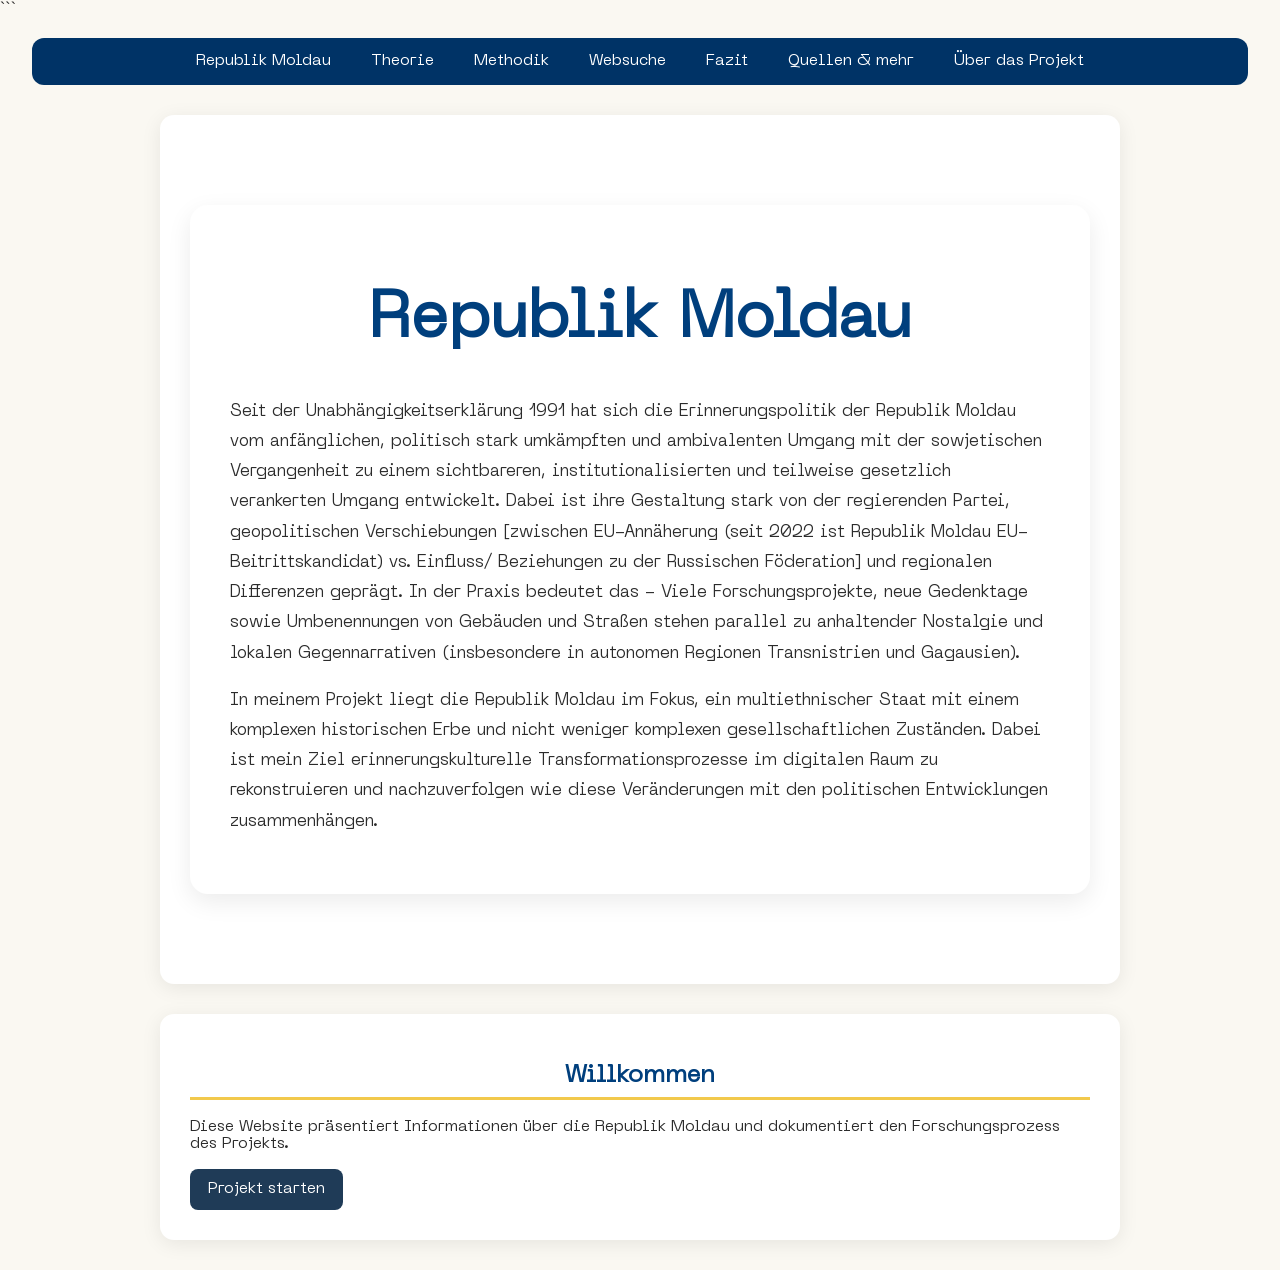
<file: index.html>
<!DOCTYPE html>

<html lang="de">
<head>
    <meta charset="UTF-8">
    <title>Republik Moldau</title>
    <link rel="stylesheet" href="style.css">
</head>

<style>
    body {
        margin: 0;
        font-family: Arial, sans-serif;
    }

    nav {
        background-color: #003366;
        padding: 0;
    }

    nav ul {
        margin: 0;
        padding: 0;
        list-style: none;
        display: flex;
        flex-wrap: wrap;
    }

    nav li {
        margin: 0;
    }

    nav a {
        display: block;
        padding: 15px 20px;
        color: white;
        text-decoration: none;
    }

    nav a:hover {
        background-color: #005599;
    }

    main {
        padding: 30px;
    }
</style>
```

</head>

<body>

<nav>
    <ul>
        <li><a href="republik-moldau.html">Republik Moldau</a></li>
        <li><a href="theorie.html">Theorie</a></li>
        <li><a href="methodik.html">Methodik</a></li>
        <li><a href="websuche.html">Websuche</a></li>
        <li><a href="fazit.html">Fazit</a></li>
        <li><a href="quellen.html">Quellen & mehr</a></li>
        <li><a href="projekt.html">Über das Projekt</a></li>
    </ul>
</nav>

<main>
<div class="content-box">
    <h1>Republik Moldau</h1>

<p>
 Seit der Unabhängigkeitserklärung 1991 hat sich die  Erinnerungspolitik der Republik Moldau vom anfänglichen, politisch stark umkämpften und ambivalenten Umgang mit der sowjetischen Vergangenheit zu einem sichtbareren, institutionalisierten und teilweise gesetzlich verankerten Umgang entwickelt. Dabei ist ihre Gestaltung stark von der regierenden Partei, geopolitischen Verschiebungen [zwischen EU-Annäherung (seit 2022 ist Republik Moldau EU-Beitrittskandidat) vs. Einfluss/ Beziehungen zu der Russischen Föderation] und regionalen Differenzen geprägt. In der Praxis bedeutet das - Viele Forschungsprojekte, neue Gedenktage sowie Umbenennungen von Gebäuden und Straßen stehen parallel zu anhaltender Nostalgie und lokalen Gegennarrativen (insbesondere in autonomen Regionen Transnistrien und Gagausien).
<p>
<p>
In meinem Projekt liegt die Republik Moldau im Fokus, ein multiethnischer Staat mit einem komplexen historischen Erbe und nicht weniger komplexen gesellschaftlichen Zuständen. Dabei ist mein Ziel erinnerungskulturelle Transformationsprozesse im digitalen Raum zu rekonstruieren und nachzuverfolgen wie diese Veränderungen mit den politischen Entwicklungen zusammenhängen. 
</p>
</div>
</main>

</body>
<main>
    <h2>Willkommen</h2>
    <p>
        Diese Website präsentiert Informationen über die Republik Moldau
        und dokumentiert den Forschungsprozess des Projekts.
    </p>

    <a class="button" href="republik-moldau.html">Projekt starten</a>
</main>
</html>
</file>
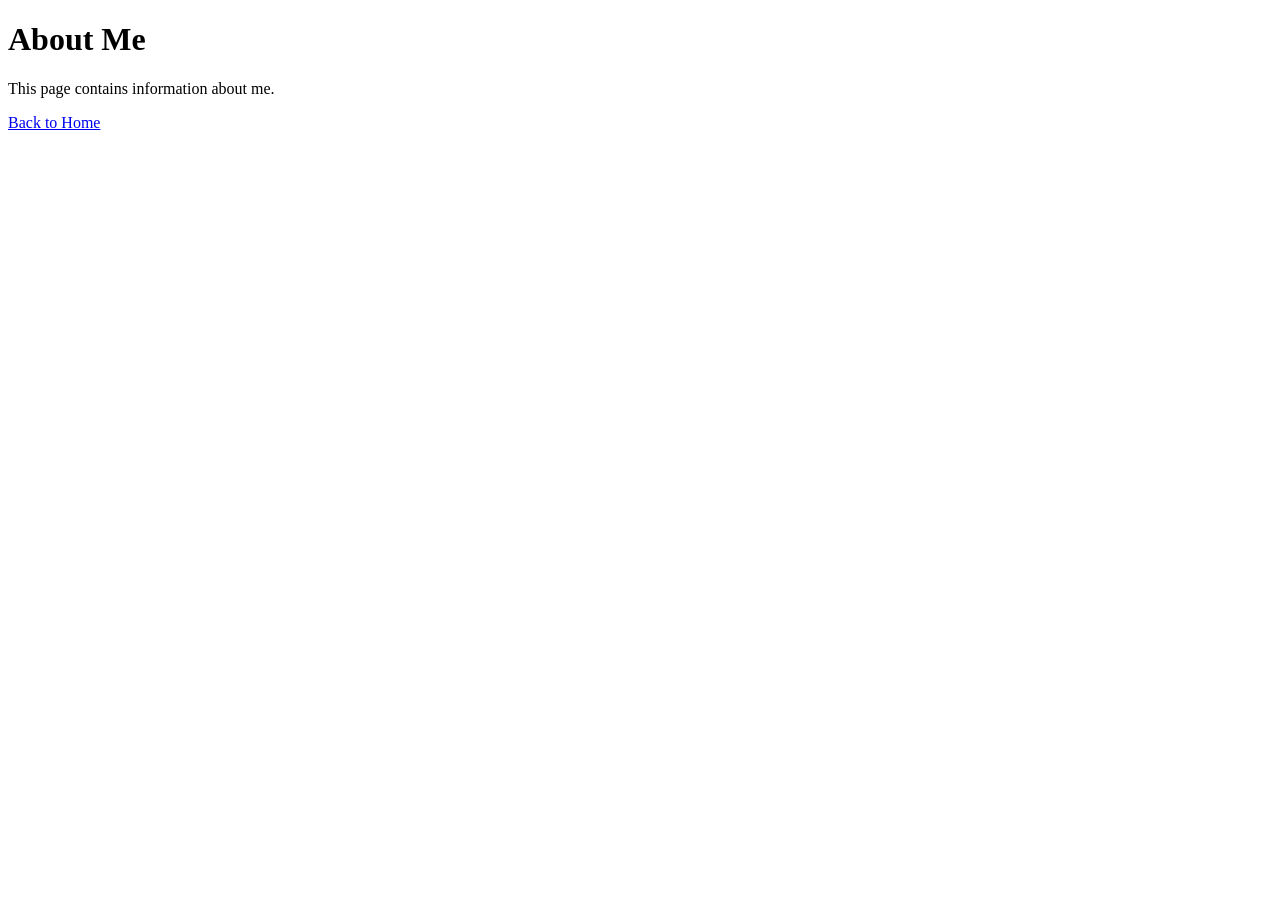
<file: about.html>
<!DOCTYPE html>
<html>
<head>
    <title>About Me</title>
</head>
<body>
    <h1>About Me</h1>

    <p>This page contains information about me.</p>

    <p><a href="index.html">Back to Home</a></p>
</body>
</html>
</file>
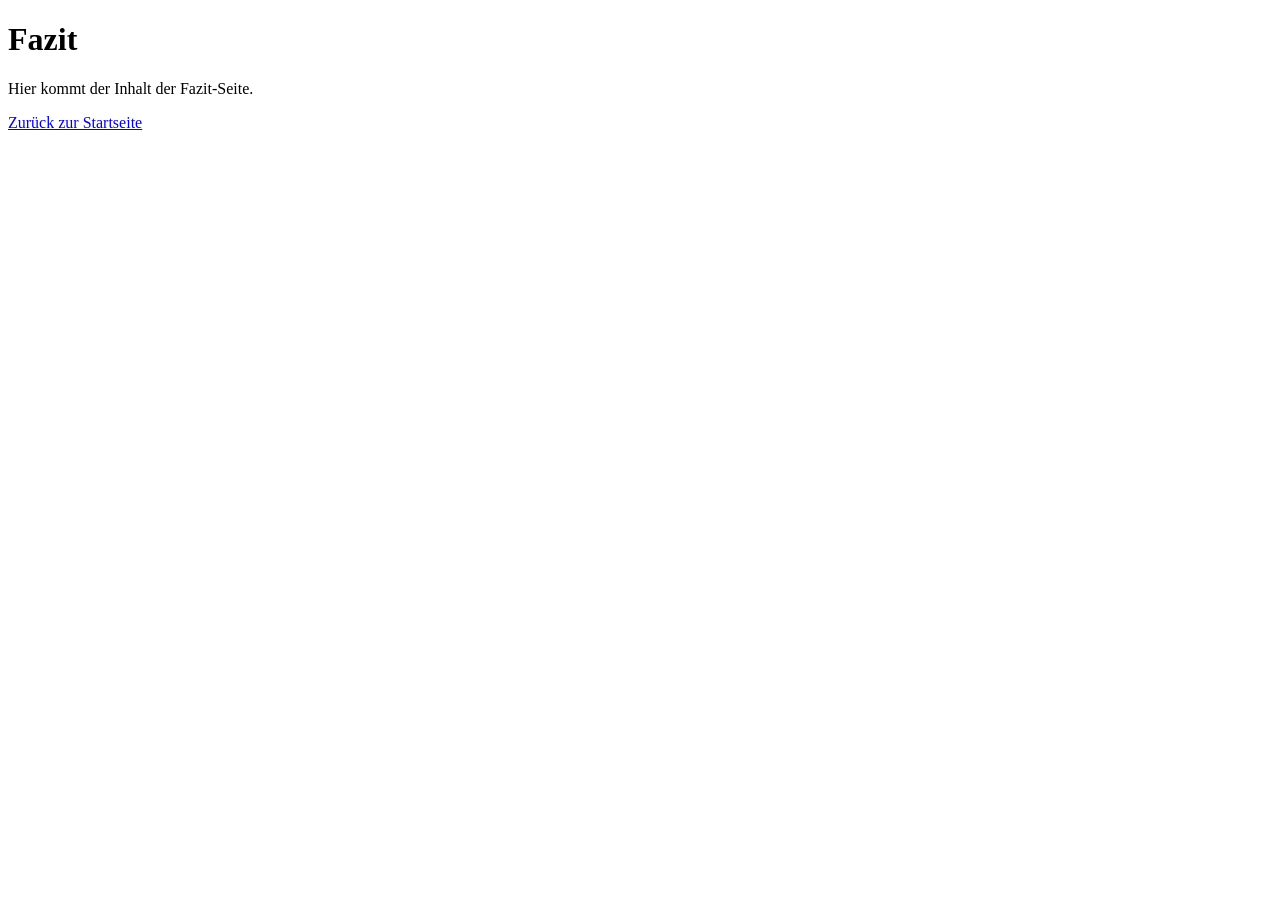
<file: fazit.html>
<!DOCTYPE html>
<html lang="de">
<head>
    <meta charset="UTF-8">
    <title>Fazit</title>
</head>
<body>
    <h1>Fazit</h1>
    <p>Hier kommt der Inhalt der Fazit-Seite.</p>

    <p><a href="index.html">Zurück zur Startseite</a></p>
</body>
</html>
</file>
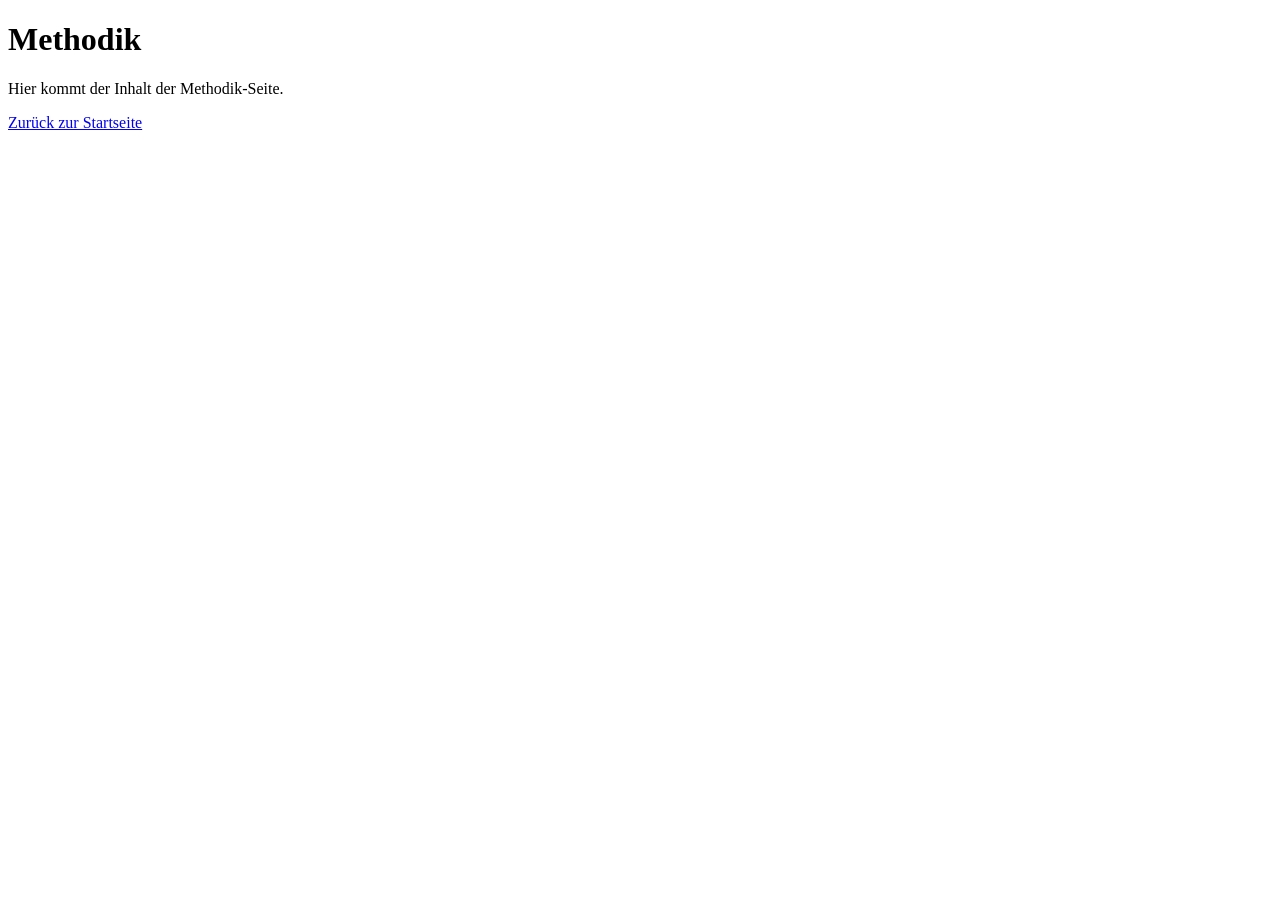
<file: methodik.html>
<!DOCTYPE html>
<html lang="de">
<head>
    <meta charset="UTF-8">
    <title>Theorie</title>
</head>
<body>
    <h1>Methodik</h1>
    <p>Hier kommt der Inhalt der Methodik-Seite.</p>

    <p><a href="index.html">Zurück zur Startseite</a></p>
</body>
</html>
</file>
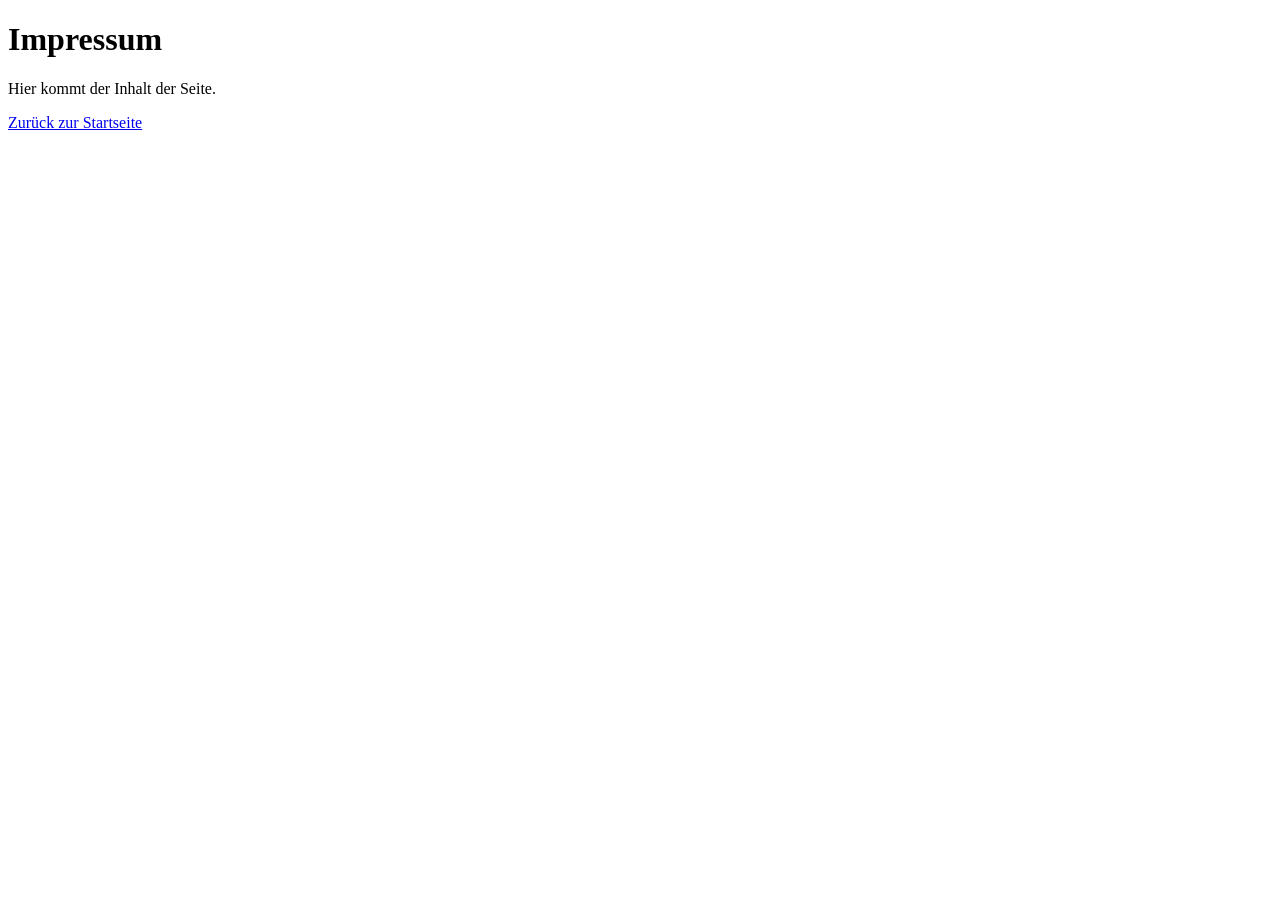
<file: projekt.html>
<!DOCTYPE html>
<html lang="de">
<head>
    <meta charset="UTF-8">
    <title>Impressum</title>
</head>
<body>
    <h1>Impressum</h1>
    <p>Hier kommt der Inhalt der Seite.</p>

    <p><a href="index.html">Zurück zur Startseite</a></p>
</body>
</html>
</file>
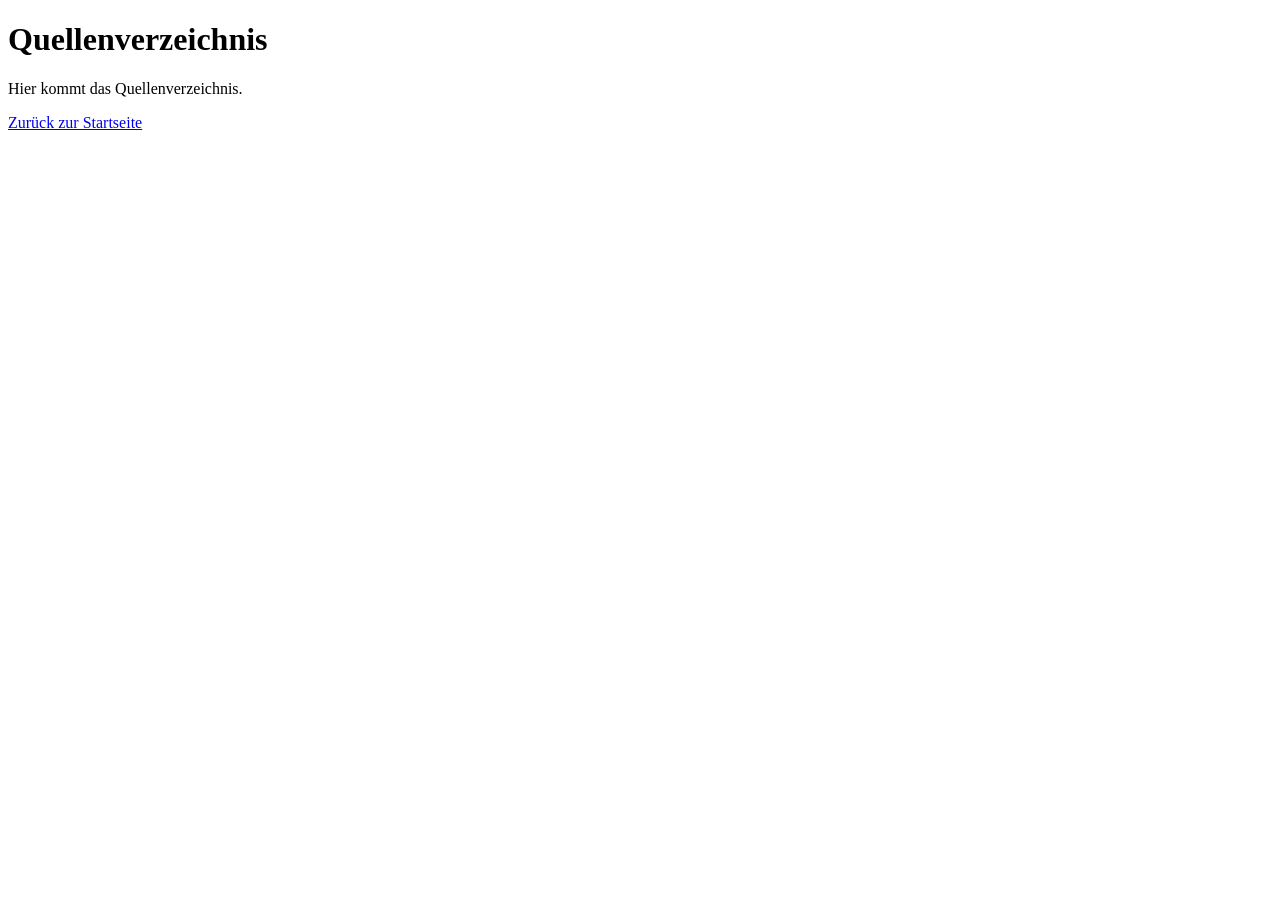
<file: quellen.html>
<!DOCTYPE html>
<html lang="de">
<head>
    <meta charset="UTF-8">
    <title>Quellenverzeichnis</title>
</head>
<body>
    <h1>Quellenverzeichnis</h1>
    <p>Hier kommt das Quellenverzeichnis.</p>

    <p><a href="index.html">Zurück zur Startseite</a></p>
</body>
</html>
</file>
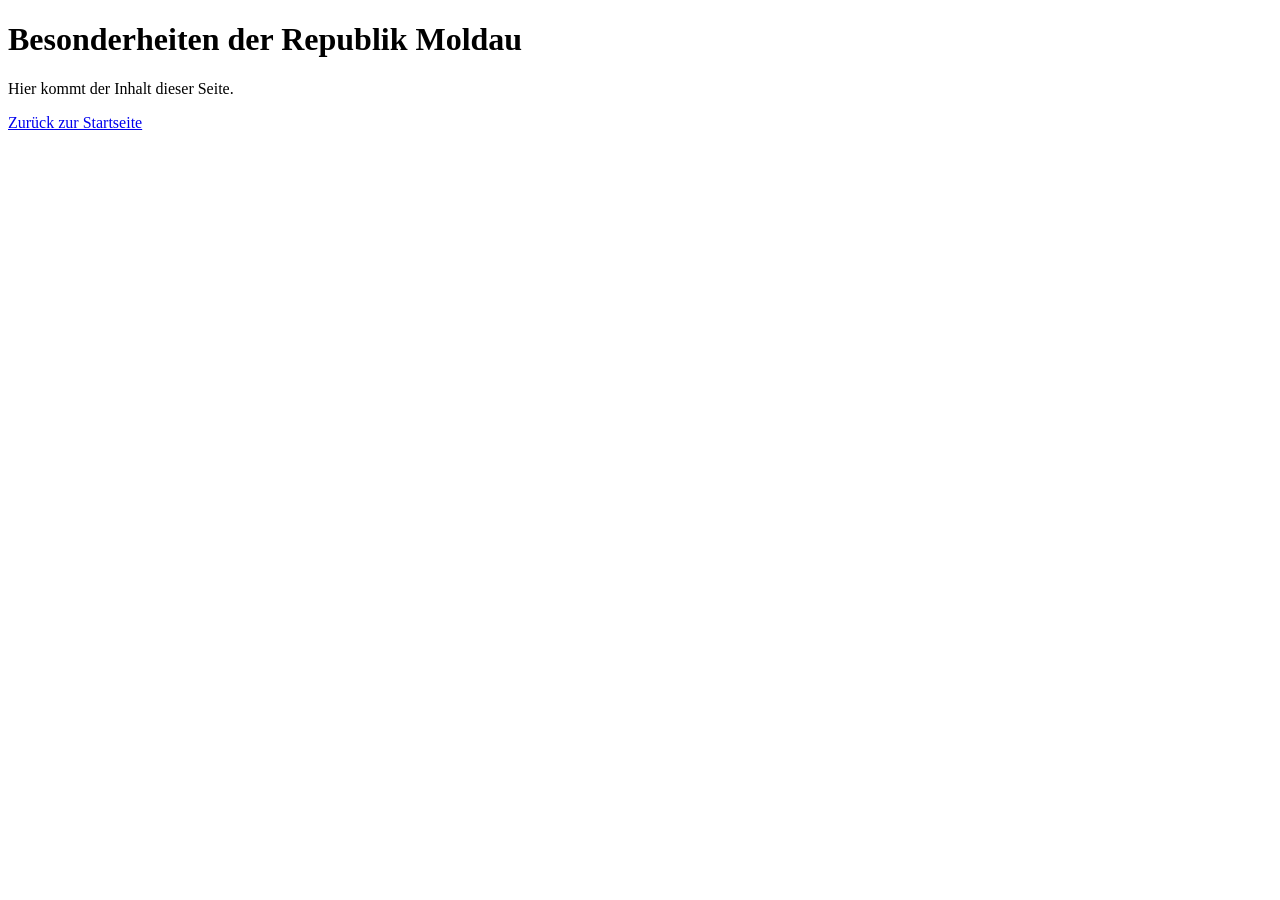
<file: republik-moldau.html>
<!DOCTYPE html>
<html lang="de">
<head>
    <meta charset="UTF-8">
    <title>Besonderheiten der Republik Moldau</title>
</head>
<body>
    <h1>Besonderheiten der Republik Moldau</h1>
    <p>Hier kommt der Inhalt dieser Seite.</p>

    <p><a href="index.html">Zurück zur Startseite</a></p>
</body>
</html>
</file>
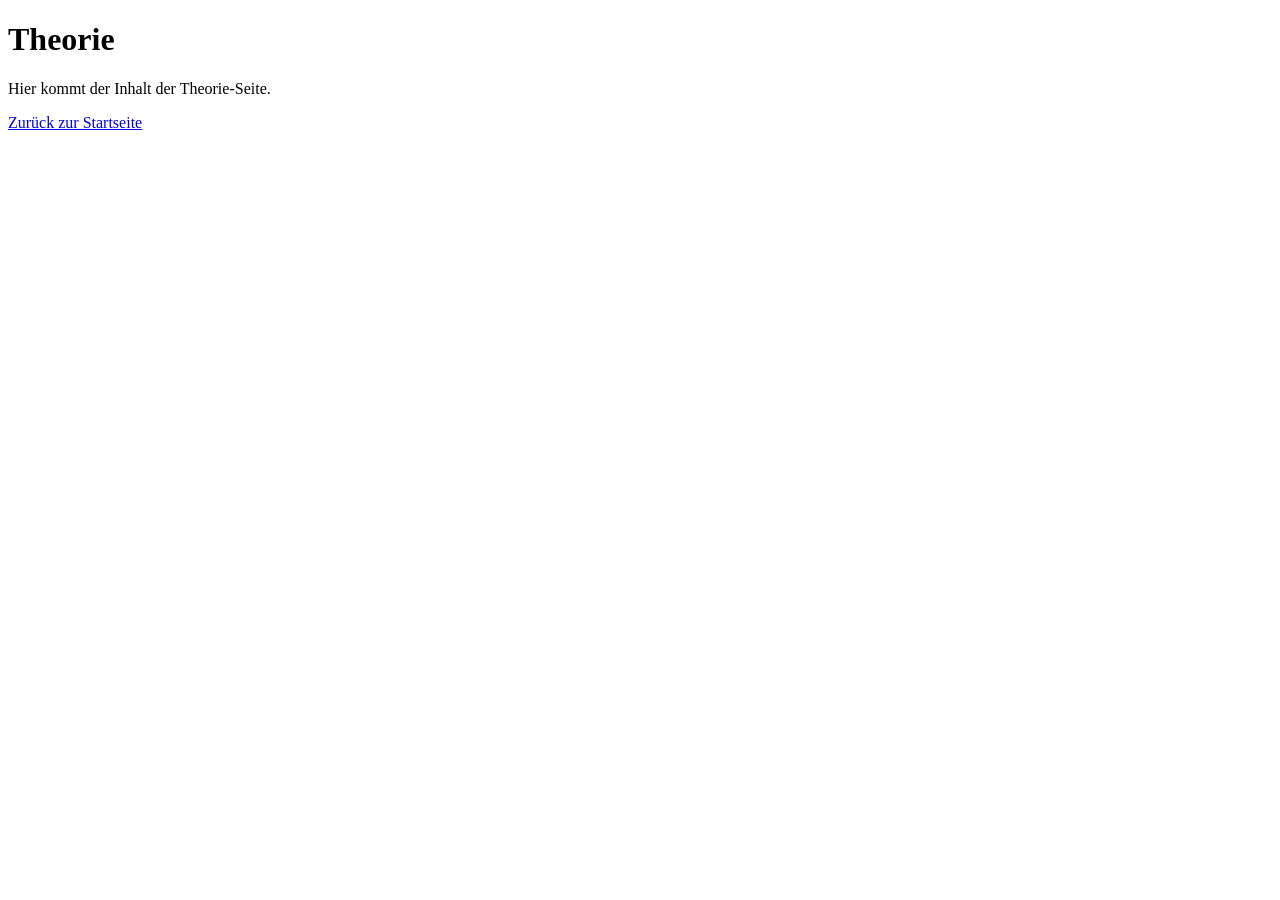
<file: theorie.html>
<!DOCTYPE html>
<html lang="de">
<head>
    <meta charset="UTF-8">
    <title>Theorie</title>
</head>
<body>
    <h1>Theorie</h1>
    <p>Hier kommt der Inhalt der Theorie-Seite.</p>

    <p><a href="index.html">Zurück zur Startseite</a></p>
</body>
</html>
</file>
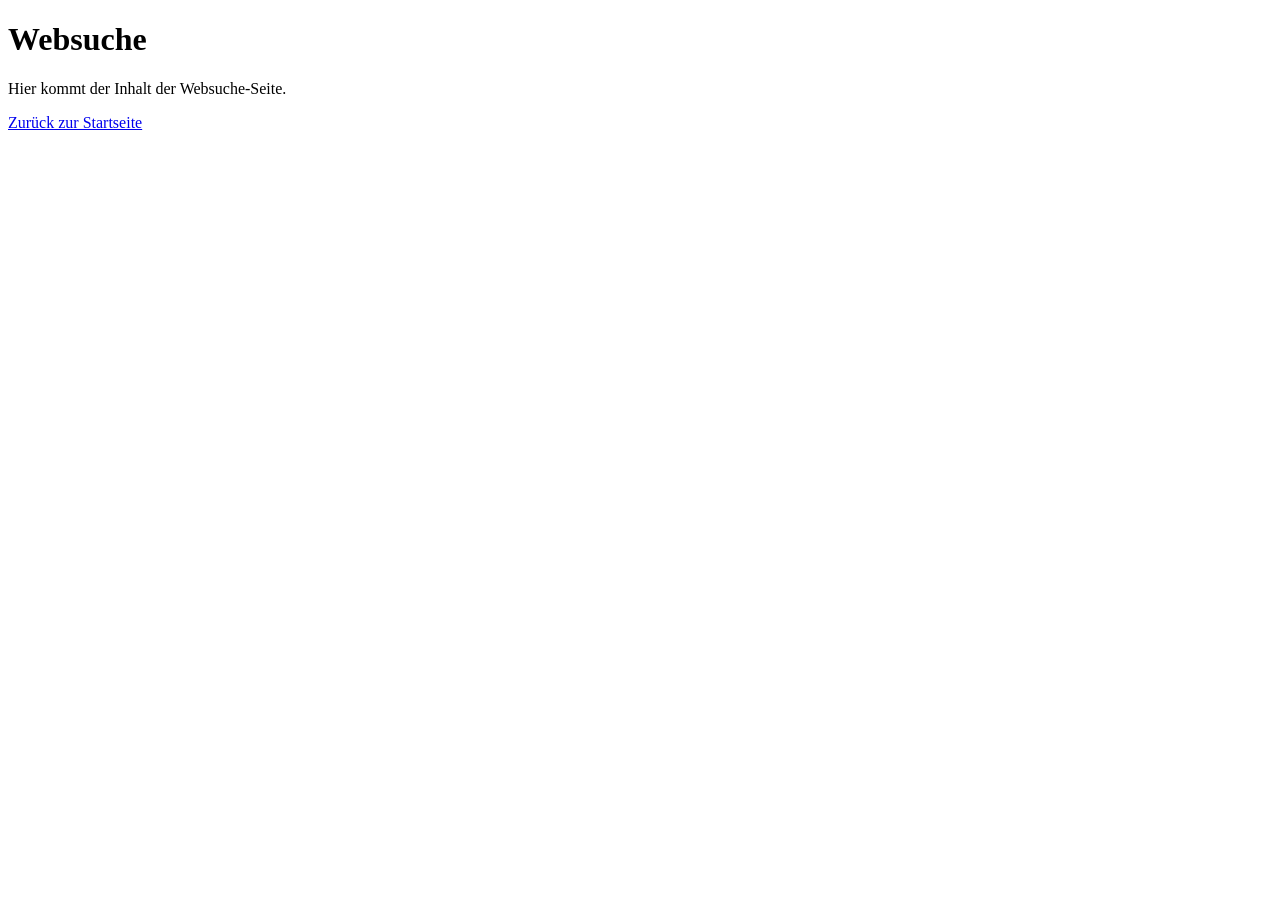
<file: websuche.html>
<!DOCTYPE html>
<html lang="de">
<head>
    <meta charset="UTF-8">
    <title>Websuche</title>
</head>
<body>
    <h1>Websuche</h1>
    <p>Hier kommt der Inhalt der Websuche-Seite.</p>

    <p><a href="index.html">Zurück zur Startseite</a></p>
</body>
</html>
</file>
<file: style.css>
@font-face {
    font-family: "PP Neue Machina";
    src: url("fonts/PPNeueMachina-PlainLight.ttf") format("truetype");
    font-weight: normal;
    font-style: normal;
    font-display: swap;
}
body {
    margin: 0;
    font-family: "PP Neue Machina", Arial, sans-serif;
    background-color: #FAF8F2;
    color: #2B2B2B;
}
body,
h1, h2, h3, h4, h5, h6,
nav,
p,
li,
a {
    font-family: "PP Neue Machina", Arial, sans-serif;
    font-style: normal;
}
nav {
    background-color: #2B2B2B;
    width: 95%;
    margin: 20px auto;
    border-radius: 12px;
}
nav ul {
    margin: 0;
    padding: 0;
    list-style: none;
    display: flex;
    flex-wrap: wrap;
    justify-content: center;
}

nav a {
    display: block;
    padding: 16px 20px;
    color: white;
    text-decoration: none;
}
nav a:hover {
    background-color: #555555;
}

header {
    background: linear-gradient(135deg, #1f3b57, #5d8aa8);
    color: white;
    padding: 60px 30px;
    text-align: center;
}

main {
    max-width: 900px;
    margin: 30px auto;
    padding: 30px;
    background: white;
    border-radius: 14px;
    box-shadow: 0 4px 20px rgba(0, 0, 0, 0.08);
}

body,
h1, h2, h3, h4, h5, h6,
nav,
a,
p,
li,
button {
    font-family: "PP Neue Machina", Arial, sans-serif;
}
h1 {
    font-size: 4rem;
}
.button {
    display: inline-block;
    background-color: #1f3b57;
    color: white;
    padding: 12px 18px;
    border-radius: 8px;
    text-decoration: none;
}

.button:hover {
    background-color: #3f6b95;
}
h1, h2, h3 {
    color: #003F7D;
    text-align: center;
}
h2 {
    border-bottom: 3px solid #F2C94C;
    padding-bottom: 8px;
}
header {
    background: linear-gradient(
        135deg,
        #003F7D,
        #245A9B
    );
    color: white;
    padding: 80px 30px;
    text-align: center;
}
.content-box {
    max-width: 900px;
    margin: 60px auto;
    padding: 40px;
    background-color: #ffffff;
    border-radius: 18px;
    box-shadow: 0 8px 24px rgba(0, 0, 0, 0.08);
}
.content-box p {
    line-height: 1.8;
    font-size: 1.05rem;
}
</file>
